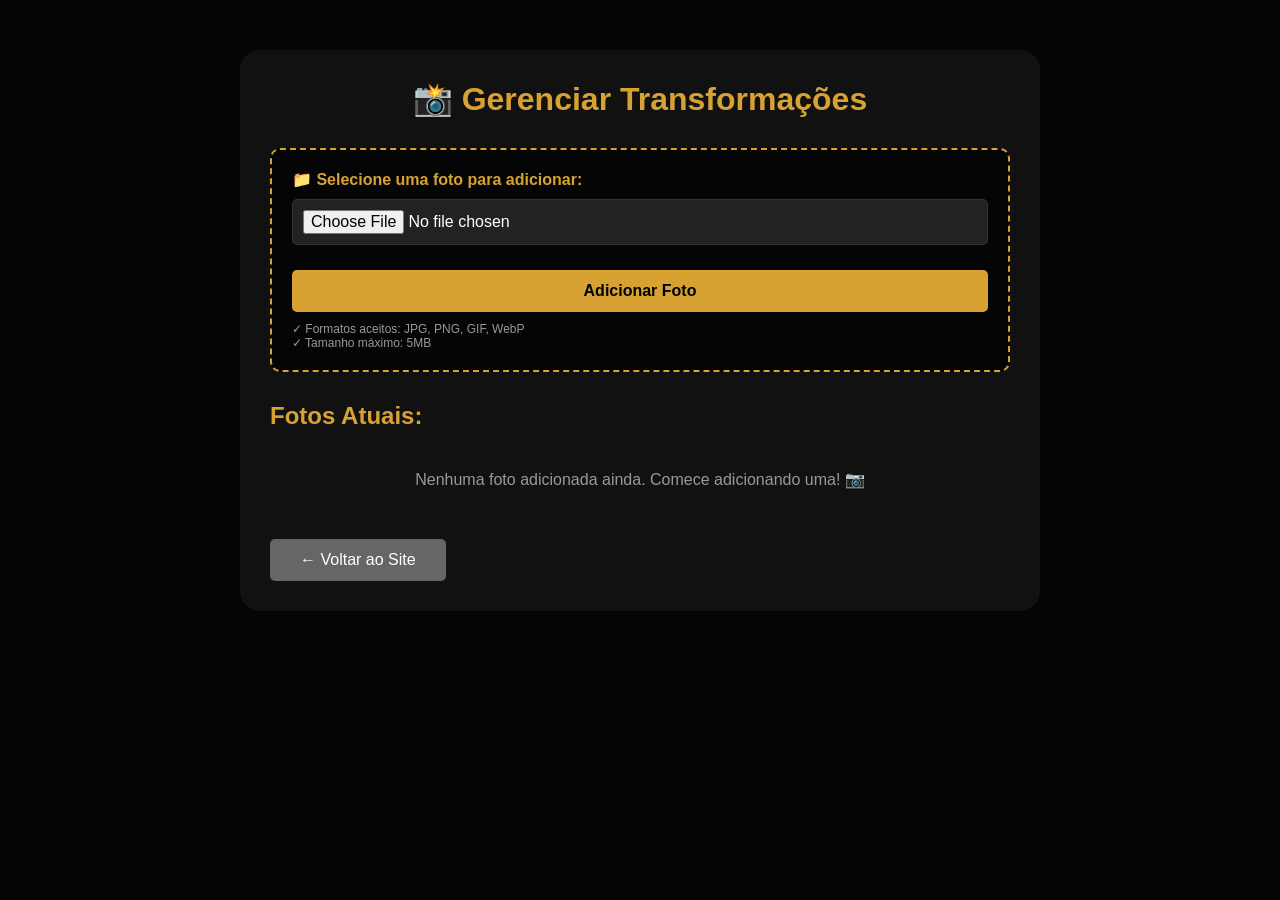
<file: admin.html>
<!DOCTYPE html>
<html lang="pt-br">

<head>
    <meta charset="UTF-8">
    <meta name="viewport" content="width=device-width, initial-scale=1.0">
    <title>Admin - Gerenciar Transformações</title>
    <link rel="stylesheet" href="css/style.css">
    <link rel="stylesheet" href="https://cdnjs.cloudflare.com/ajax/libs/font-awesome/6.5.2/css/all.min.css">
    <style>
        .admin-container {
            max-width: 800px;
            margin: 50px auto;
            padding: 30px;
            background: #111;
            border-radius: 20px;
            color: white;
        }

        .admin-container h1 {
            text-align: center;
            margin-bottom: 30px;
            color: #d8a233;
        }

        .upload-section {
            margin-bottom: 30px;
            padding: 20px;
            background: #050505;
            border-radius: 10px;
            border: 2px dashed #d8a233;
        }

        .upload-section label {
            display: block;
            margin-bottom: 10px;
            font-weight: bold;
            color: #d8a233;
        }

        .upload-section input[type="file"] {
            width: 100%;
            padding: 10px;
            background: #222;
            border: 1px solid #333;
            border-radius: 5px;
            color: white;
            cursor: pointer;
        }

        .upload-section button {
            width: 100%;
            padding: 12px;
            background: #d8a233;
            color: black;
            border: none;
            border-radius: 5px;
            font-weight: bold;
            cursor: pointer;
            margin-top: 10px;
            transition: 0.3s;
        }

        .upload-section button:hover {
            opacity: 0.8;
        }

        .fotos-list {
            margin-top: 30px;
        }

        .fotos-list h2 {
            color: #d8a233;
            font-size: 24px;
            margin-bottom: 20px;
        }

        .foto-item {
            display: flex;
            align-items: center;
            gap: 15px;
            padding: 15px;
            background: #222;
            border-radius: 10px;
            margin-bottom: 15px;
        }

        .foto-item img {
            width: 80px;
            height: 80px;
            object-fit: contain;
            background: #111;
            border-radius: 5px;
            padding: 5px;
        }

        .foto-info {
            flex: 1;
        }

        .foto-info p {
            margin: 0;
            font-size: 12px;
            color: #999;
        }

        .foto-remove {
            background: #d32f2f;
            color: white;
            border: none;
            padding: 10px 15px;
            border-radius: 5px;
            cursor: pointer;
            font-weight: bold;
            transition: 0.3s;
        }

        .foto-remove:hover {
            background: #b71c1c;
        }

        .voltar {
            display: inline-block;
            margin-top: 30px;
            padding: 12px 30px;
            background: #666;
            color: white;
            text-decoration: none;
            border-radius: 5px;
            text-align: center;
            transition: 0.3s;
        }

        .voltar:hover {
            background: #888;
        }

        .mensagem {
            padding: 15px;
            border-radius: 5px;
            margin-bottom: 20px;
            text-align: center;
            font-weight: bold;
        }

        .mensagem.sucesso {
            background: #4caf50;
            color: white;
        }

        .mensagem.erro {
            background: #f44336;
            color: white;
        }

        .container {
            width: 90%;
            max-width: 1200px;
            margin: auto;
            padding: 0 15px;
        }
    </style>
</head>

<body style="background: #050505;">

    <div class="container">
        <div class="admin-container">
            <h1>📸 Gerenciar Transformações</h1>

            <div id="mensagem"></div>

            <div class="upload-section">
                <label for="fotoInput">📁 Selecione uma foto para adicionar:</label>
                <input type="file" id="fotoInput" accept="image/*">
                <button onclick="adicionarFoto()">Adicionar Foto</button>
                <p style="font-size: 12px; color: #999; margin-top: 10px;">
                    ✓ Formatos aceitos: JPG, PNG, GIF, WebP<br>
                    ✓ Tamanho máximo: 5MB
                </p>
            </div>

            <div class="fotos-list">
                <h2>Fotos Atuais:</h2>
                <div id="fotosList"></div>
                <p id="vazio" style="text-align: center; color: #999; padding: 20px;">
                    Nenhuma foto adicionada ainda. Comece adicionando uma! 📷
                </p>
            </div>

            <a href="../index.html" class="voltar">← Voltar ao Site</a>
        </div>
    </div>

    <script>
        // Carregar fotos ao abrir a página
        document.addEventListener("DOMContentLoaded", carregarFotos);

        function adicionarFoto() {
            const input = document.getElementById("fotoInput");
            const file = input.files[0];

            if (!file) {
                mostrarMensagem("Por favor, selecione uma foto", "erro");
                return;
            }

            if (file.size > 5 * 1024 * 1024) {
                mostrarMensagem("Arquivo muito grande! Máximo 5MB", "erro");
                return;
            }

            const reader = new FileReader();
            reader.onload = function (e) {
                let fotos = JSON.parse(localStorage.getItem("transformacoes")) || [];

                fotos.push({
                    id: Date.now(),
                    data: e.target.result,
                    nome: file.name
                });

                localStorage.setItem("transformacoes", JSON.stringify(fotos));
                mostrarMensagem("✓ Foto adicionada com sucesso!", "sucesso");

                input.value = "";
                carregarFotos();
            };
            reader.readAsDataURL(file);
        }

        function removerFoto(id) {
            if (confirm("Tem certeza que deseja remover esta foto?")) {
                let fotos = JSON.parse(localStorage.getItem("transformacoes")) || [];
                fotos = fotos.filter(f => f.id !== id);

                localStorage.setItem("transformacoes", JSON.stringify(fotos));
                mostrarMensagem("✓ Foto removida!", "sucesso");
                carregarFotos();
            }
        }

        function carregarFotos() {
            let fotos = JSON.parse(localStorage.getItem("transformacoes")) || [];
            const lista = document.getElementById("fotosList");
            const vazio = document.getElementById("vazio");

            lista.innerHTML = "";

            if (fotos.length === 0) {
                vazio.style.display = "block";
                return;
            }

            vazio.style.display = "none";

            fotos.forEach((foto, index) => {
                const item = document.createElement("div");
                item.className = "foto-item";
                item.innerHTML = `
                    <img src="${foto.data}" alt="Foto ${index + 1}">
                    <div class="foto-info">
                        <strong>Foto ${index + 1}</strong>
                        <p>${foto.nome}</p>
                    </div>
                    <button class="foto-remove" onclick="removerFoto(${foto.id})">Remover</button>
                `;
                lista.appendChild(item);
            });
        }

        function mostrarMensagem(texto, tipo) {
            const div = document.getElementById("mensagem");
            div.textContent = texto;
            div.className = "mensagem " + tipo;

            setTimeout(() => {
                div.innerHTML = "";
            }, 3000);
        }
    </script>

</body>

</html>
</file>
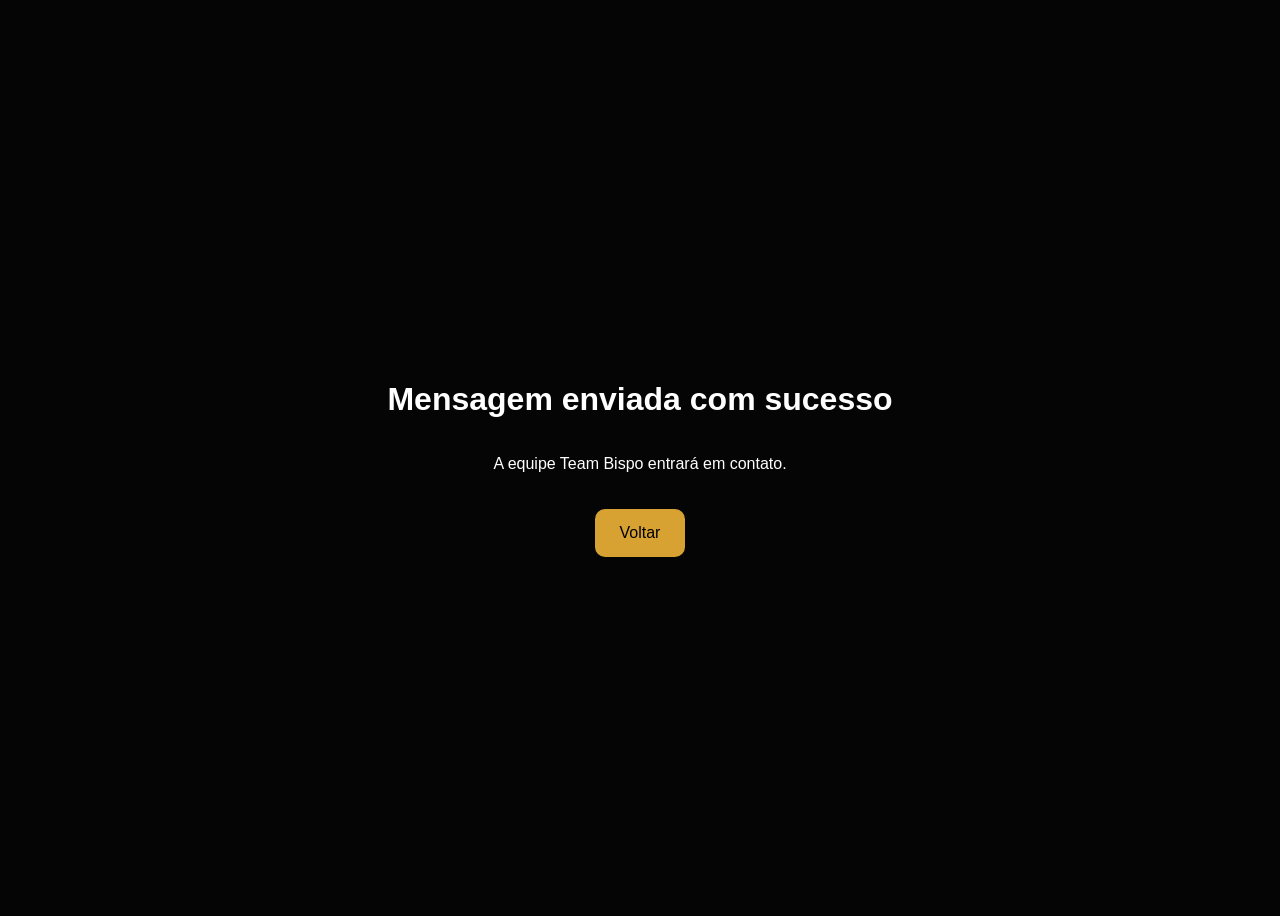
<file: obrigado.html>
<!DOCTYPE html>

<html lang="pt-br">

<head>

    <meta charset="UTF-8">

    <title>Enviado</title>

    <style>
        body {

            background: #050505;

            color: white;

            height: 100vh;

            display: flex;

            justify-content: center;

            align-items: center;

            flex-direction: column;

            font-family: Arial;

        }

        a {

            padding: 15px 25px;

            background: #d8a233;

            color: black;

            text-decoration: none;

            margin-top: 20px;

            border-radius: 10px;

        }
    </style>

</head>

<body>

    <h1>
        Mensagem enviada com sucesso
    </h1>

    <p>
        A equipe Team Bispo entrará em contato.
    </p>

    <a href="index.html">

        Voltar

    </a>

</body>

</html>
</file>
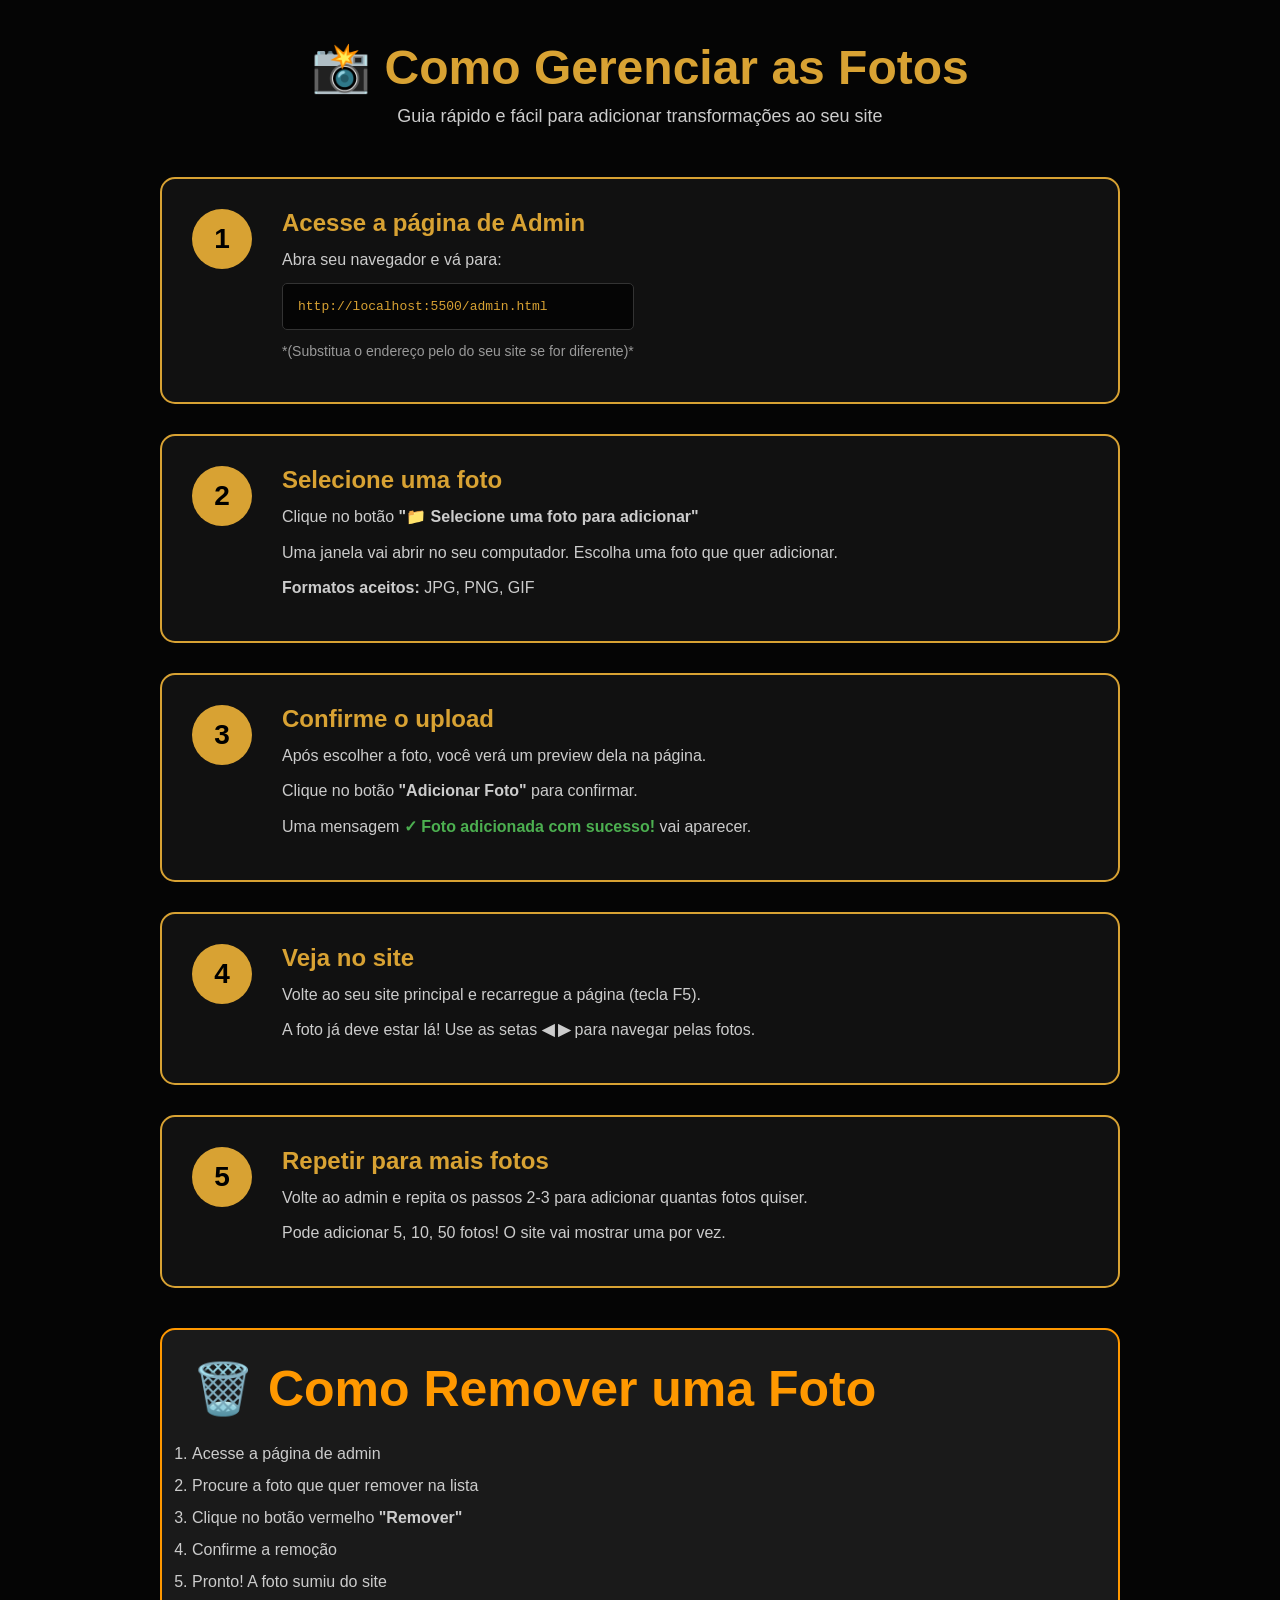
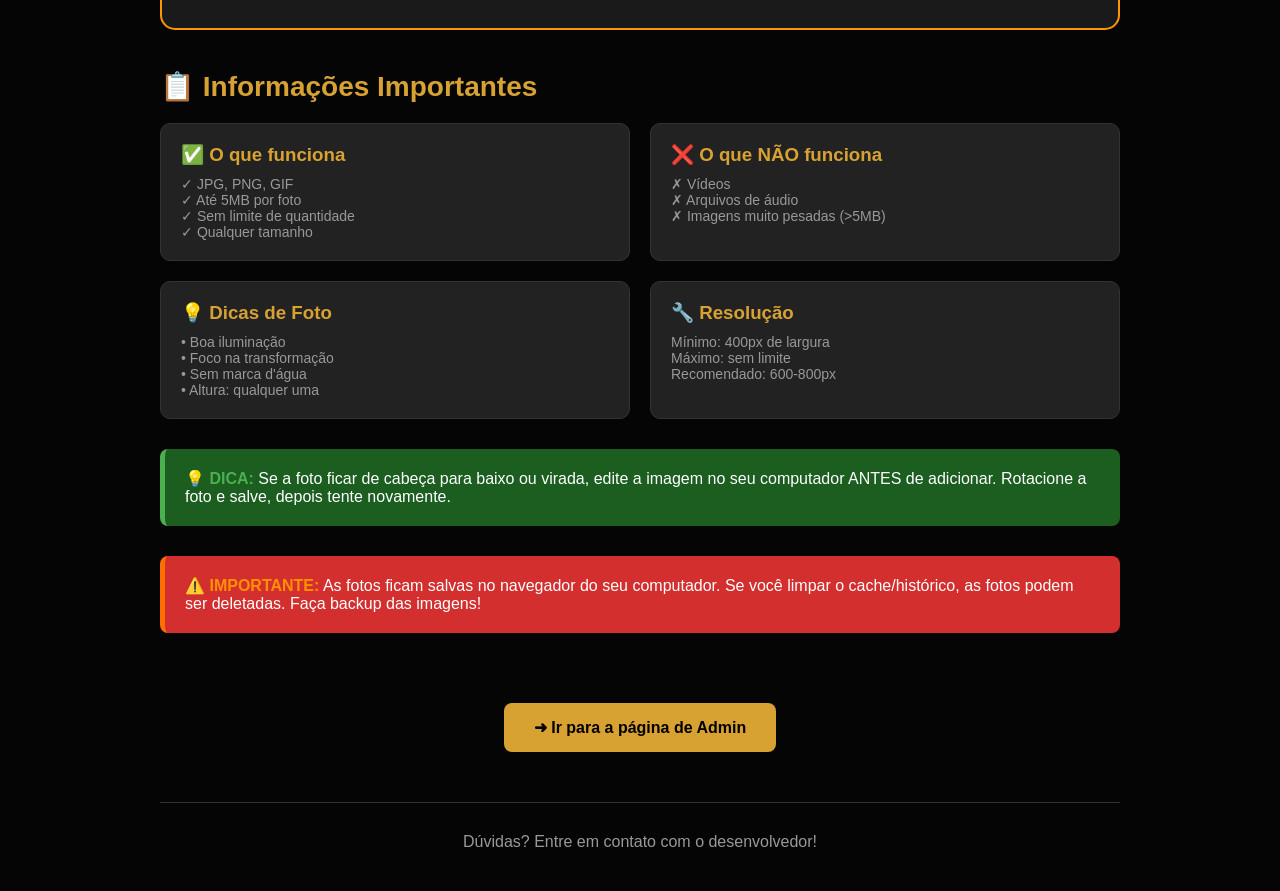
<file: tutorial.html>
<!DOCTYPE html>
<html lang="pt-br">

<head>
    <meta charset="UTF-8">
    <meta name="viewport" content="width=device-width, initial-scale=1.0">
    <title>Como Usar - Admin</title>
    <link rel="stylesheet" href="css/style.css">
    <link rel="stylesheet" href="https://cdnjs.cloudflare.com/ajax/libs/font-awesome/6.5.2/css/all.min.css">
    <style>
        body {
            background: #050505;
            color: white;
            font-family: Arial, sans-serif;
        }

        .tutorial {
            max-width: 1000px;
            margin: 0 auto;
            padding: 40px 20px;
        }

        .header {
            text-align: center;
            margin-bottom: 50px;
        }

        .header h1 {
            font-size: 48px;
            color: #d8a233;
            margin-bottom: 10px;
        }

        .header p {
            font-size: 18px;
            color: #ccc;
        }

        .passo {
            background: #111;
            border: 2px solid #d8a233;
            border-radius: 15px;
            padding: 30px;
            margin-bottom: 30px;
            display: flex;
            gap: 30px;
            align-items: flex-start;
        }

        .numero {
            background: #d8a233;
            color: black;
            width: 60px;
            height: 60px;
            border-radius: 50%;
            display: flex;
            align-items: center;
            justify-content: center;
            font-size: 28px;
            font-weight: bold;
            flex-shrink: 0;
        }

        .passo-conteudo h2 {
            color: #d8a233;
            margin-bottom: 10px;
            font-size: 24px;
        }

        .passo-conteudo p {
            color: #ccc;
            margin-bottom: 10px;
            line-height: 1.6;
        }

        .codigo {
            background: #050505;
            border: 1px solid #333;
            padding: 15px;
            border-radius: 5px;
            font-family: monospace;
            color: #d8a233;
            margin-top: 10px;
            word-break: break-all;
        }

        .botao-admin {
            display: inline-block;
            background: #d8a233;
            color: black;
            padding: 15px 30px;
            border-radius: 8px;
            text-decoration: none;
            font-weight: bold;
            margin-top: 20px;
            text-align: center;
            transition: 0.3s;
        }

        .botao-admin:hover {
            opacity: 0.9;
            transform: scale(1.05);
        }

        .aviso {
            background: #d32f2f;
            border-left: 5px solid #ff6f00;
            padding: 20px;
            border-radius: 8px;
            margin: 30px 0;
        }

        .aviso strong {
            color: #ff9100;
        }

        .dica {
            background: #1b5e20;
            border-left: 5px solid #4caf50;
            padding: 20px;
            border-radius: 8px;
            margin: 30px 0;
        }

        .dica strong {
            color: #4caf50;
        }

        .grid-2 {
            display: grid;
            grid-template-columns: repeat(2, 1fr);
            gap: 20px;
            margin-top: 20px;
        }

        .card-info {
            background: #222;
            padding: 20px;
            border-radius: 10px;
            border: 1px solid #333;
        }

        .card-info h3 {
            color: #d8a233;
            margin-bottom: 10px;
        }

        .card-info p {
            color: #999;
            font-size: 14px;
        }

        @media (max-width: 768px) {
            .passo {
                flex-direction: column;
                text-align: center;
            }

            .numero {
                margin: 0 auto;
            }

            .grid-2 {
                grid-template-columns: 1fr;
            }

            .header h1 {
                font-size: 32px;
            }
        }
    </style>
</head>

<body>
    <div class="tutorial">
        <div class="header">
            <h1>📸 Como Gerenciar as Fotos</h1>
            <p>Guia rápido e fácil para adicionar transformações ao seu site</p>
        </div>

        <!-- Passo 1 -->
        <div class="passo">
            <div class="numero">1</div>
            <div class="passo-conteudo">
                <h2>Acesse a página de Admin</h2>
                <p>Abra seu navegador e vá para:</p>
                <div class="codigo">
                    http://localhost:5500/admin.html
                </div>
                <p style="margin-top: 10px; color: #999; font-size: 14px;">
                    *(Substitua o endereço pelo do seu site se for diferente)*
                </p>
            </div>
        </div>

        <!-- Passo 2 -->
        <div class="passo">
            <div class="numero">2</div>
            <div class="passo-conteudo">
                <h2>Selecione uma foto</h2>
                <p>Clique no botão <strong>"📁 Selecione uma foto para adicionar"</strong></p>
                <p>Uma janela vai abrir no seu computador. Escolha uma foto que quer adicionar.</p>
                <p><strong>Formatos aceitos:</strong> JPG, PNG, GIF</p>
            </div>
        </div>

        <!-- Passo 3 -->
        <div class="passo">
            <div class="numero">3</div>
            <div class="passo-conteudo">
                <h2>Confirme o upload</h2>
                <p>Após escolher a foto, você verá um preview dela na página.</p>
                <p>Clique no botão <strong>"Adicionar Foto"</strong> para confirmar.</p>
                <p>Uma mensagem <strong style="color: #4caf50;">✓ Foto adicionada com sucesso!</strong> vai aparecer.
                </p>
            </div>
        </div>

        <!-- Passo 4 -->
        <div class="passo">
            <div class="numero">4</div>
            <div class="passo-conteudo">
                <h2>Veja no site</h2>
                <p>Volte ao seu site principal e recarregue a página (tecla F5).</p>
                <p>A foto já deve estar lá! Use as setas <strong>◀ ▶</strong> para navegar pelas fotos.</p>
            </div>
        </div>

        <!-- Passo 5 -->
        <div class="passo">
            <div class="numero">5</div>
            <div class="passo-conteudo">
                <h2>Repetir para mais fotos</h2>
                <p>Volte ao admin e repita os passos 2-3 para adicionar quantas fotos quiser.</p>
                <p>Pode adicionar 5, 10, 50 fotos! O site vai mostrar uma por vez.</p>
            </div>
        </div>

        <!-- Remover foto -->
        <div
            style="background: #1a1a1a; border: 2px solid #ff9800; border-radius: 15px; padding: 30px; margin: 40px 0;">
            <h2 style="color: #ff9800; margin-bottom: 20px;">🗑️ Como Remover uma Foto</h2>
            <ol style="color: #ccc; line-height: 2;">
                <li>Acesse a página de admin</li>
                <li>Procure a foto que quer remover na lista</li>
                <li>Clique no botão vermelho <strong>"Remover"</strong></li>
                <li>Confirme a remoção</li>
                <li>Pronto! A foto sumiu do site</li>
            </ol>
        </div>

        <!-- Grid de informações -->
        <h2 style="color: #d8a233; margin: 40px 0 20px 0; font-size: 28px;">📋 Informações Importantes</h2>
        <div class="grid-2">
            <div class="card-info">
                <h3>✅ O que funciona</h3>
                <p>✓ JPG, PNG, GIF</p>
                <p>✓ Até 5MB por foto</p>
                <p>✓ Sem limite de quantidade</p>
                <p>✓ Qualquer tamanho</p>
            </div>

            <div class="card-info">
                <h3>❌ O que NÃO funciona</h3>
                <p>✗ Vídeos</p>
                <p>✗ Arquivos de áudio</p>
                <p>✗ Imagens muito pesadas (>5MB)</p>
            </div>

            <div class="card-info">
                <h3>💡 Dicas de Foto</h3>
                <p>• Boa iluminação</p>
                <p>• Foco na transformação</p>
                <p>• Sem marca d'água</p>
                <p>• Altura: qualquer uma</p>
            </div>

            <div class="card-info">
                <h3>🔧 Resolução</h3>
                <p>Mínimo: 400px de largura</p>
                <p>Máximo: sem limite</p>
                <p>Recomendado: 600-800px</p>
            </div>
        </div>

        <!-- Dica -->
        <div class="dica">
            <strong>💡 DICA:</strong> Se a foto ficar de cabeça para baixo ou virada, edite a imagem no seu computador
            ANTES de adicionar. Rotacione a foto e salve, depois tente novamente.
        </div>

        <!-- Aviso -->
        <div class="aviso">
            <strong>⚠️ IMPORTANTE:</strong> As fotos ficam salvas no navegador do seu computador. Se você limpar o
            cache/histórico, as fotos podem ser deletadas. Faça backup das imagens!
        </div>

        <!-- Botão voltar -->
        <div style="text-align: center; margin: 50px 0;">
            <a href="admin.html" class="botao-admin">
                ➜ Ir para a página de Admin
            </a>
        </div>

        <div style="text-align: center; margin-top: 30px; padding-top: 30px; border-top: 1px solid #333; color: #999;">
            <p>Dúvidas? Entre em contato com o desenvolvedor!</p>
        </div>
    </div>
</body>

</html>
</file>
<file: css/style.css>
* {
    margin: 0;
    padding: 0;
    box-sizing: border-box;
}

body {
    background: #050505;
    color: white;
    font-family: Arial, sans-serif;
}

.container {
    width: 90%;
    max-width: 1200px;
    margin: auto;
    padding: 0 15px;
}

.hero-header {
    width: 100%;
    background: black;
    padding: 20px;
    text-align: center;
}

.logo-full {
    width: 100%;
    max-width: 900px;
}

.hero {
    display: grid;
    grid-template-columns: 1fr 1fr;
    align-items: center;
    padding: 60px 0;
    gap: 50px;
}

.hero-image {
    width: 100%;
}

.hero-image img {
    width: 100%;
    height: auto;
}

.hero h1 {
    font-size: 70px;
    line-height: 1.2;
}

.hero span {
    color: #d8a233;
}

.hero p {
    font-size: 16px;
    line-height: 1.6;
}

.btn {
    display: inline-block;
    margin-top: 20px;
    padding: 16px 30px;
    background: #d8a233;
    color: black;
    border-radius: 10px;
    cursor: pointer;
    text-decoration: none;
    font-weight: bold;
    transition: 0.3s;
}

.btn:hover {
    opacity: 0.9;
}

.sobre {
    padding: 60px 0;
}

.cards {
    display: grid;
    grid-template-columns: repeat(4, 1fr);
    gap: 20px;
    margin-top: 40px;
}

.card {
    padding: 30px;
    background: #111;
    border: 1px solid #222;
    border-radius: 20px;
    text-align: center;
}

.card i {
    color: #d8a233;
    font-size: 35px;
    margin-bottom: 20px;
}

.card h3 {
    margin-bottom: 10px;
    font-size: 18px;
}

.card p {
    font-size: 14px;
    color: #ccc;
}

.transformacoes {
    padding: 60px 0;
}

.transformacoes h2 {
    font-size: 50px;
    text-align: center;
    margin-bottom: 40px;
}

.carrossel-container {
    display: flex;
    align-items: center;
    justify-content: center;
    gap: 20px;
    margin-top: 40px;
    position: relative;
}

.carrossel {
    flex: 1;
    max-width: 600px;
    overflow: hidden;
    border-radius: 20px;
}

.alunos-grid {
    display: flex;
    gap: 20px;
    margin-top: 0;
    transition: transform 0.5s ease-in-out;
    width: 100%;
}

.aluno {
    height: 350px;
    border-radius: 20px;
    overflow: hidden;
    display: flex;
    align-items: center;
    justify-content: center;
    background: transparent;
    flex: 0 0 100%;
    min-width: 100%;
}

.alunos-grid .aluno img {
    width: 100%;
    height: 100%;
    object-fit: contain;
    border-radius: 20px;
}

.carrossel-btn {
    background: #d8a233;
    color: black;
    border: none;
    width: 50px;
    height: 50px;
    border-radius: 50%;
    font-size: 20px;
    cursor: pointer;
    display: flex;
    align-items: center;
    justify-content: center;
    transition: all 0.3s;
}

.carrossel-btn:hover {
    background: #c49223;
    transform: scale(1.1);
}

.carrossel-btn:disabled {
    opacity: 0.5;
    cursor: not-allowed;
    transform: scale(1);
}

.carrossel-indicadores {
    text-align: center;
    margin-top: 20px;
    font-size: 16px;
    color: #d8a233;
    font-weight: bold;
}

.contato {
    display: grid;
    grid-template-columns: 1fr 1fr;
    gap: 50px;
    padding: 60px 0;
}

.contato>div h2 {
    font-size: 50px;
    margin: 0;
}

h2 {
    font-size: 50px;
}

input,
textarea {
    width: 100%;
    padding: 16px;
    margin-bottom: 15px;
    background: #111;
    border: 1px solid #222;
    color: white;
    border-radius: 8px;
    font-size: 16px;
    font-family: Arial, sans-serif;
}

input::placeholder,
textarea::placeholder {
    color: #999;
}

button {
    width: 100%;
    padding: 16px;
    background: #d8a233;
    border: none;
    border-radius: 8px;
    color: black;
    font-weight: bold;
    cursor: pointer;
    font-size: 16px;
    transition: 0.3s;
}

button:hover {
    opacity: 0.9;
}

.p-foot {
    margin: 15px 0;
    font-weight: bold;
    color: #d8a233;
    font-size: 18px;
}

.whatsapp-float {
    position: fixed;
    right: 20px;
    bottom: 20px;
    background: #25D366;
    padding: 20px;
    border-radius: 50%;
    font-size: 30px;
    color: white;
    text-decoration: none;
    display: flex;
    align-items: center;
    justify-content: center;
    transition: 0.3s;
    z-index: 999;
}

.whatsapp-float:hover {
    transform: scale(1.1);
}

/* RESPONSIVIDADE - TABLET (até 1024px) */
@media (max-width: 1024px) {
    .container {
        width: 95%;
    }

    .hero {
        grid-template-columns: 1fr;
        gap: 30px;
        padding: 40px 0;
    }

    .hero h1 {
        font-size: 48px;
    }

    .cards {
        grid-template-columns: repeat(2, 1fr);
    }

    .alunos-grid {
        grid-template-columns: 1fr;
    }

    .aluno {
        height: 300px;
    }

    .carrossel-btn {
        width: 40px;
        height: 40px;
        font-size: 16px;
    }

    .contato {
        grid-template-columns: 1fr;
        gap: 30px;
        padding: 40px 0;
    }

    h2 {
        font-size: 36px;
    }

    .contato>div h2 {
        font-size: 36px;
    }
}

/* RESPONSIVIDADE - MOBILE (até 768px) */
@media (max-width: 768px) {
    .container {
        width: 95%;
        padding: 0 10px;
    }

    .hero-header {
        padding: 15px;
    }

    .logo-full {
        max-width: 100%;
    }

    .hero {
        grid-template-columns: 1fr;
        gap: 20px;
        padding: 30px 0;
    }

    .hero h1 {
        font-size: 36px;
    }

    .hero p {
        font-size: 14px;
    }

    .hero span {
        display: block;
        margin-bottom: 10px;
    }

    .btn {
        padding: 14px 24px;
        font-size: 14px;
    }

    .sobre {
        padding: 40px 0;
    }

    .cards {
        grid-template-columns: 1fr;
        gap: 15px;
    }

    .card {
        padding: 20px;
    }

    .card i {
        font-size: 28px;
    }

    .card h3 {
        font-size: 16px;
    }

    .card p {
        font-size: 13px;
    }

    .transformacoes {
        padding: 40px 0;
    }

    .transformacoes h2 {
        font-size: 32px;
        margin-bottom: 30px;
    }

    .alunos-grid {
        grid-template-columns: 1fr;
        gap: 15px;
    }

    .aluno {
        height: 250px;
    }

    .contato {
        grid-template-columns: 1fr;
        gap: 20px;
        padding: 30px 0;
    }

    .contato>div {
        text-align: center;
    }

    .contato>div h2 {
        font-size: 32px;
    }

    h2 {
        font-size: 32px;
    }

    .p-foot {
        font-size: 16px;
        margin: 10px 0;
    }

    input,
    textarea {
        padding: 14px;
        font-size: 16px;
    }

    button {
        padding: 14px;
    }

    .whatsapp-float {
        right: 15px;
        bottom: 15px;
        padding: 15px;
        font-size: 24px;
    }
}

/* RESPONSIVIDADE - MOBILE PEQUENO (até 480px) */
@media (max-width: 480px) {
    .container {
        width: 98%;
    }

    .hero-header {
        padding: 10px;
    }

    .hero {
        padding: 20px 0;
    }

    .hero h1 {
        font-size: 28px;
    }

    .hero p {
        font-size: 13px;
    }

    .btn {
        padding: 12px 20px;
        font-size: 13px;
        width: 100%;
        text-align: center;
    }

    .sobre {
        padding: 30px 0;
    }

    .transformacoes {
        padding: 30px 0;
    }

    .transformacoes h2 {
        font-size: 26px;
    }

    .aluno {
        height: 200px;
    }

    .contato {
        padding: 20px 0;
    }

    .contato>div h2 {
        font-size: 26px;
    }

    h2 {
        font-size: 26px;
    }

    .p-foot {
        font-size: 14px;
    }

    input,
    textarea {
        padding: 12px;
        font-size: 14px;
    }

    button {
        padding: 12px;
        font-size: 14px;
    }
}
</file>
